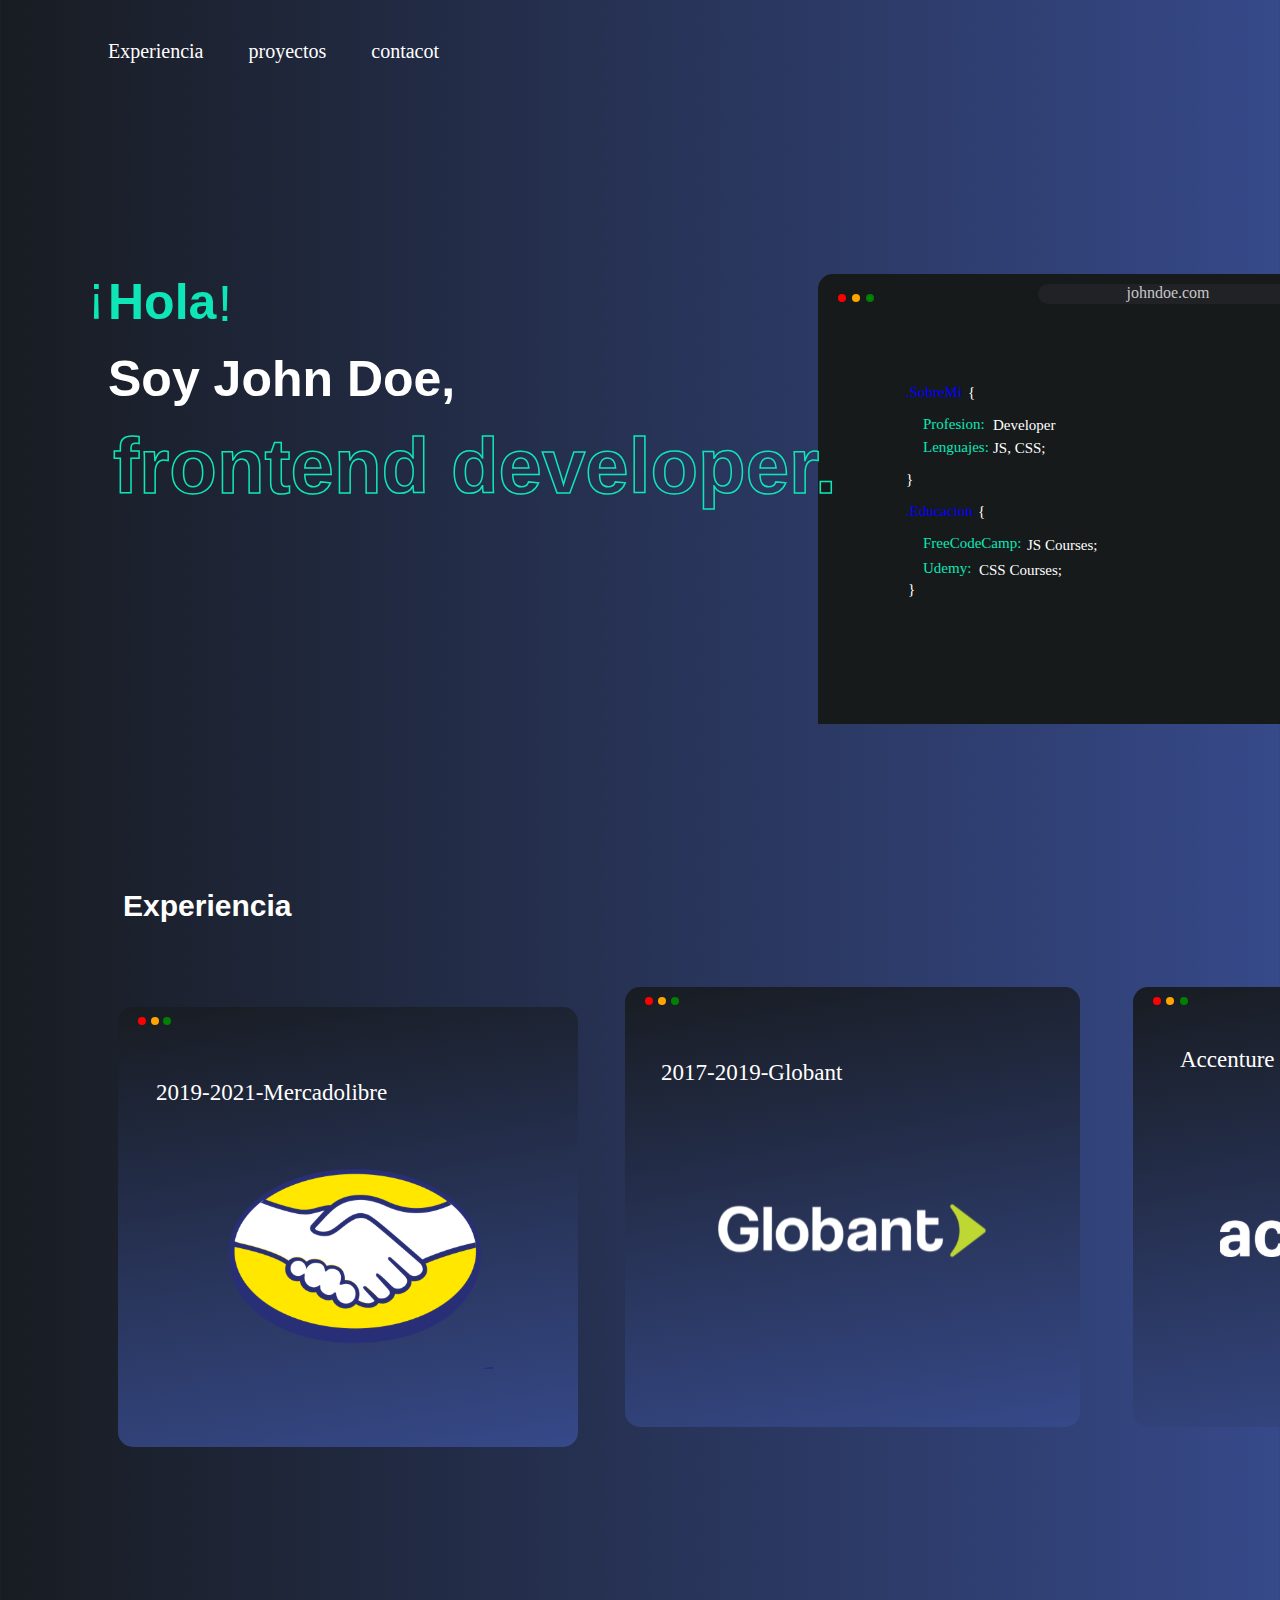
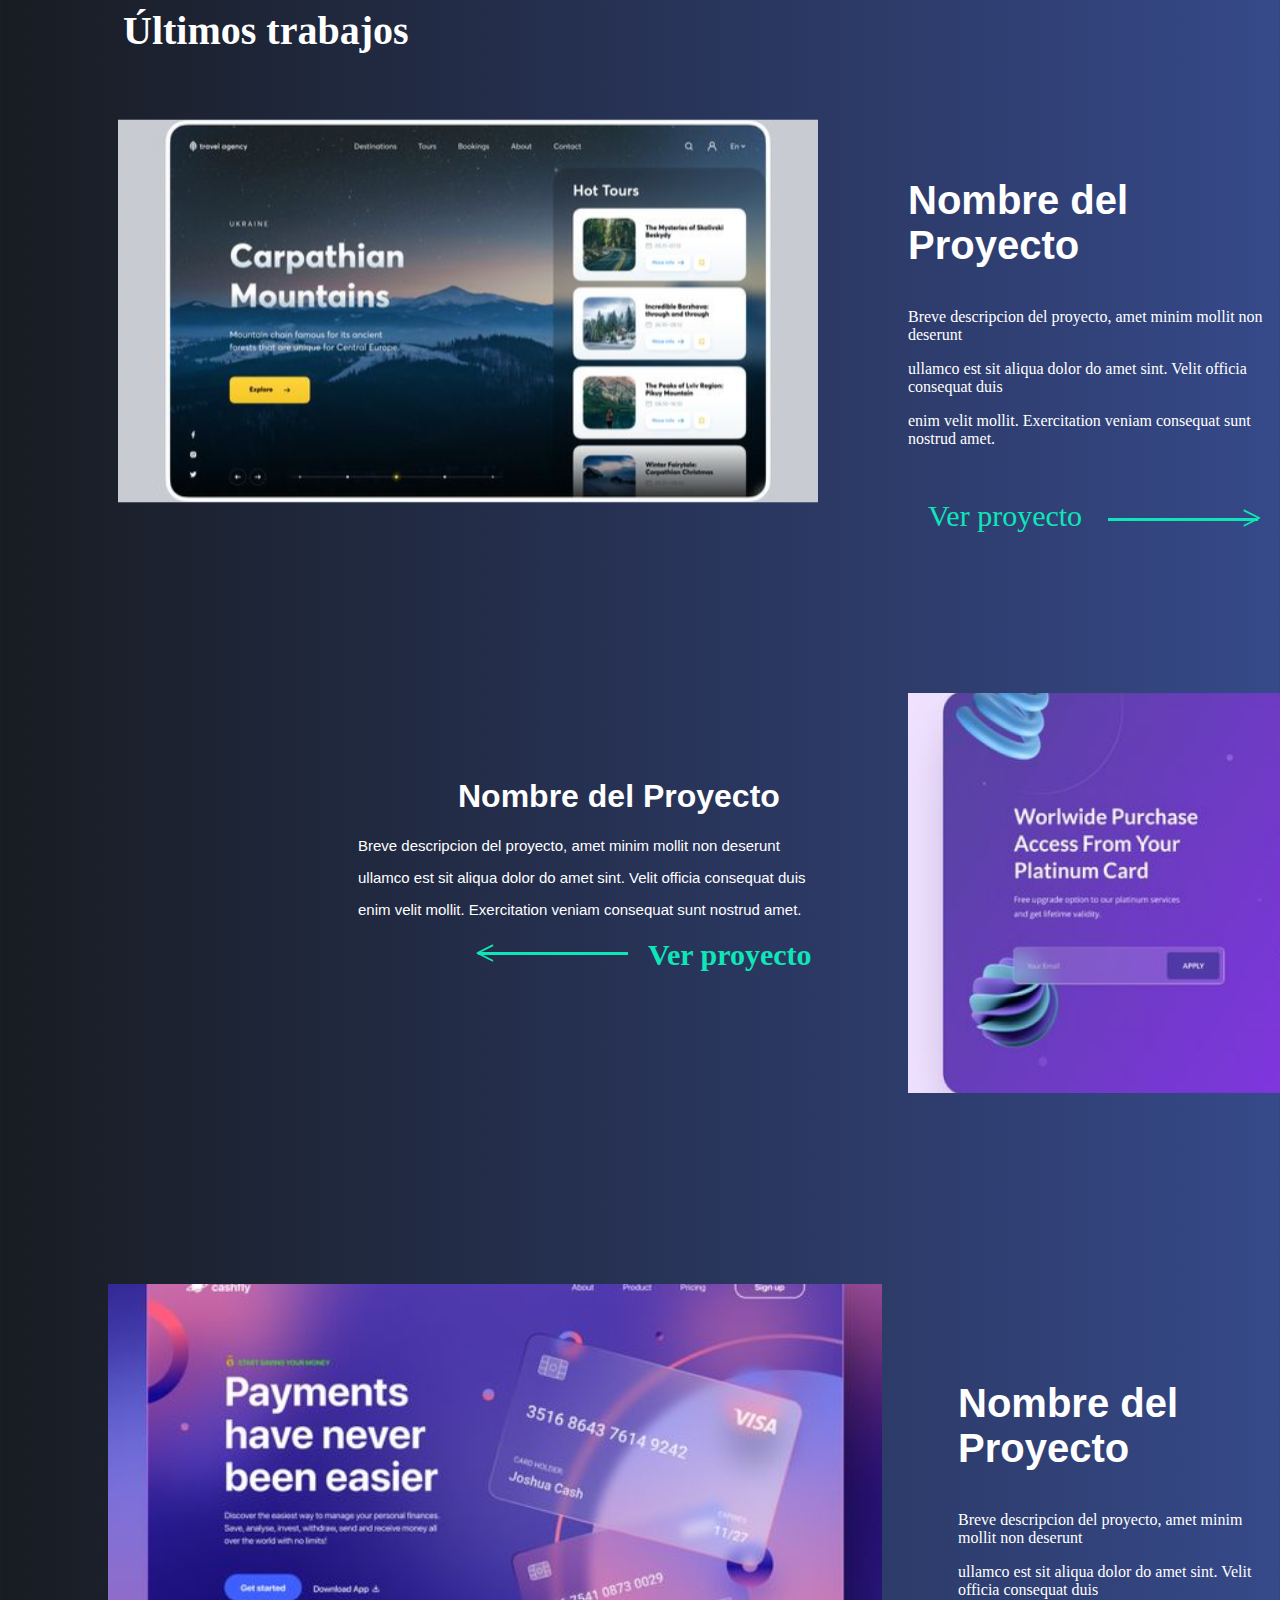
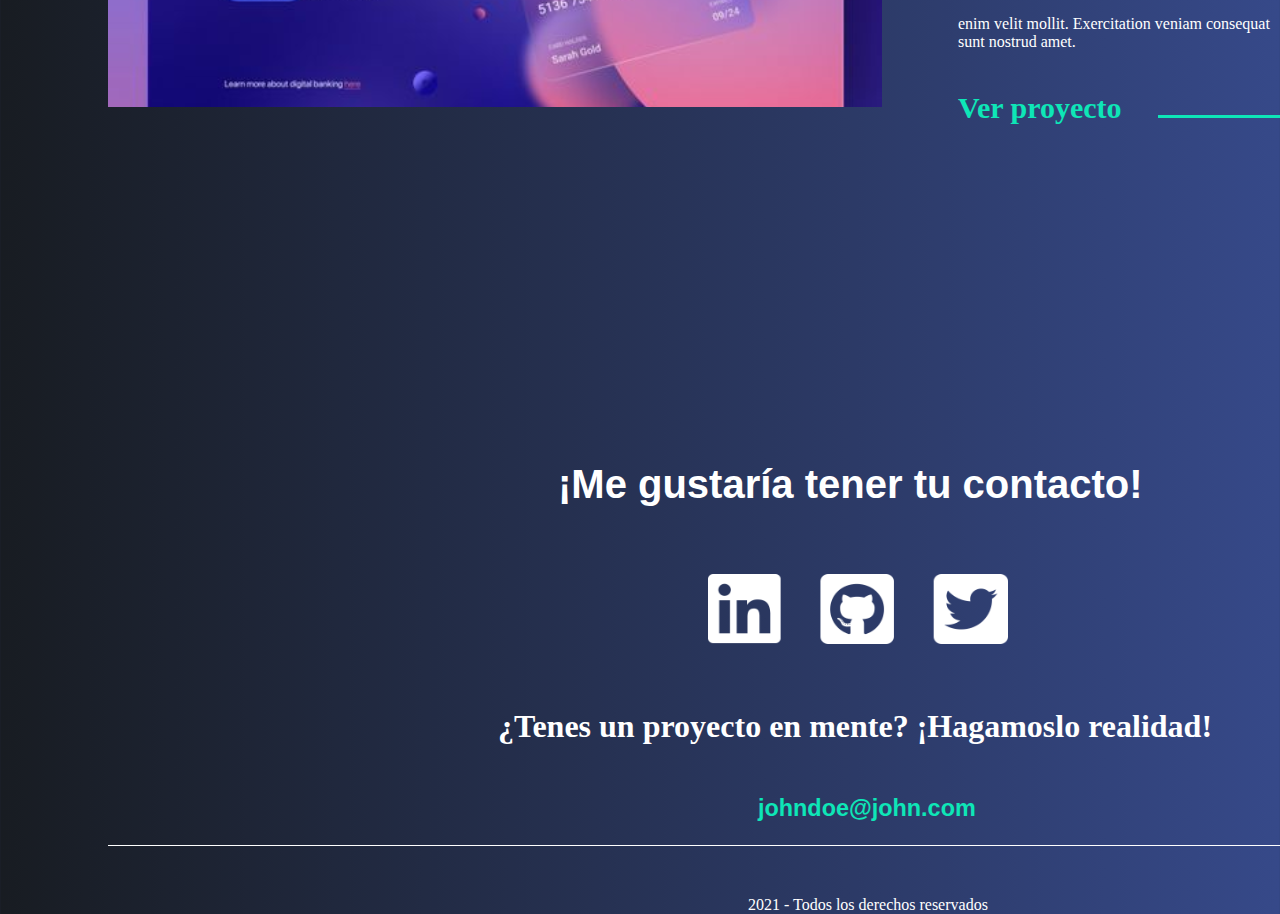
<file: index.html>
<!DOCTYPE html>
<html lang="en">
<head>
    <meta charset="UTF-8">
    <meta http-equiv="X-UA-Compatible" content="IE=edge">
    <meta name="viewport" content="width=device-width, initial-scale=1.0">
    <title>Gokul Potpolio New Project</title>
    <link rel="stylesheet" href="./css/pot.css">
</head>
<body>
    <div>
        <div class="nav">
          <ul id="ul">
            <li id="exp">Experiencia</li>
            <li id="proy">proyectos</li>
            <li id="con">contacot</li>
          </ul>
          <div class="social">
           <img src="./gokul-pot.img/Group 3.svg" id="soci">
          </div>
          
          
        </div>
        
        <div>
            <div>
               <div class="spin">
                <span id="exla">
                    ¡
                </span>
               </div>
               <h1 id="hola">
                Hola
             </h1>
             <span id="exlab">
                !
             </span>
             <h1 id="soy">
                Soy John Doe, 
             </h1>
             <h1 id="front">
                frontend developer.
             </h1>
             
             </div>
             
             
             

        </div>
        
     </div>
        <div class="box">
            <p id="sob">
                .SobreMi
            </p>
            <span id="bra"> { </span>
            <p id="pro">
            Profesion: 
            </p>
            <span id="deve">
                Developer                
            </span>
            <p id="len">
              Lenguajes:
            </p>
            <span id="js">
                JS, CSS;
            </span>
            <span id="cbra">
            }
            </span>
            <!-- /////////////////////////////////// -->
            <p id="educ">
                .Educacion
            </p>
            <span id="bbra"> 
                {
             </span>
            <p id="free">
                FreeCodeCamp:
            </p>
            <span id="bjs">
                JS Courses; 
            </span>
            <p id="udem">
                Udemy:
            </p>
            <span id="bcss">
                CSS Courses;
            </span>
            <span id="dbra">
            }
            </span>
        </div>

        <div class="kbox">
          <span>johndoe.com</span>
        </div>

       <div class="rounds">
            <div class="round1">
            </div>        
            <div class="round2">
            </div>
            <div class="round3">
            </div>
        </div> 

    </div>
    
    
    <div class="sec">
        <h2>
            Experiencia 
        </h2>
    </div>
        <div class="firstbox">
         <!-- <div class="ared">
            <div class="bred">
                <div class="cred">

                </div>

            </div>

         </div> -->
         <div class="ared">

         </div>
         <div class="aorange">

         </div>
         <div class="agreen">

         </div>
         <div class="mer">
            <p>2019-2021-Mercadolibre</p>
            <img src="./gokul-pot.img/1200px-MercadoLibre 1.svg" alt="hand" id="fimg">
         </div>
        </div>
       
    
    <div class="secbox">
        <!-- <div class="ayellow">
            <div class="byellow">
                <div class="cyellow">
                 
                </div>

            </div>
        </div> -->
        <div class="bred">

        </div>
        <div class="borange">

        </div>
        <div class="bgreen">

        </div>
        <div class="glo">
             <p>
                2017-2019-Globant
             </p>
             <img src="./gokul-pot.img/Globant-DarkBG-Color@3x 1.svg" alt="company" id="glo">
        </div>
        
    </div>
    <div class="thrbox">
        <!-- <div class="agreen">
            <div class="bgreen">
                <div class="cgreen">

                </div>

            </div>

        </div> -->
       
        <div class="cred">

        </div>
        <div class="corange">

        </div>
        <div class="cgreen">
            <span class="ac">
           Accenture
            </span>
            <span>
                <img src="./gokul-pot.img/company_60afce7d4b8e5648a203d9d1 1.svg" alt="acc" id="acc">
            </span>

        </div>
        
     </div>
     <div class="trd">
        <h1 id="ult">
            Últimos trabajos
        </h1>
     </div>
     <div>
        <img src="./gokul-pot.img/181b3bfce5f6c16c38e7fba579875067 1.svg" alt="" class="imga">
        <h2 class="taga">
            Nombre del Proyecto
        </h2>
      <div class="pra">
        <p>
            Breve descripcion del proyecto, amet minim mollit non deserunt
        </p>
        <p>
            ullamco est sit aliqua dolor do amet sint. Velit officia consequat duis 
        </p>
        <p>
            enim velit mollit. Exercitation veniam consequat sunt nostrud amet.
        </p>
      </div>
     </div>
     <div class="kodu">       
     </div>
     <div class="raro">
        <p>
            >
        </p>
     </div>
     <div class="aroc">
        <p>
            Ver proyecto
        </p>
     </div>
     <div>
           <img src="./gokul-pot.img/c754d271474fbad0a4e529e471476de5 1.png" alt="" id="secimg">
     </div>
     <div class="secpara">
        <h1>
            Nombre del Proyecto
        </h1>
       <div class="scpara">
        <p>
            Breve descripcion del proyecto, amet minim mollit non deserunt 
        </p>
        <p>
            ullamco est sit aliqua dolor do amet sint. Velit officia consequat duis 
        </p>
        <p>
            enim velit mollit. Exercitation veniam consequat sunt nostrud amet.
        </p>
       </div>
     </div>
     <div>
        <h1 id="secparaa">
            Ver proyecto
        </h1>
        
     </div>
     <div class="seckodu">

     </div>
     <div class="seckod">
        <p>
        <
        </p>
     </div>
     <div class="imgb">
        <img src="./gokul-pot.img/790e900d9e947e5141f0714e727d403c 1.svg" alt="">
     </div>
     <div class="lasthed">
        <h1>
            Nombre del Proyecto
        </h1>
     </div>
     <div class="lastpara">
        <p>
            Breve descripcion del proyecto, amet minim mollit non deserunt 
        </p>
        <p>
            ullamco est sit aliqua dolor do amet sint. Velit officia consequat duis 
        </p>
        <p>
            enim velit mollit. Exercitation veniam consequat sunt nostrud amet.
        </p>
     </div>
     <div class="verlast">
        <h1>
            Ver proyecto
        </h1>
     </div>
     <div class="lastbrd">

     </div>
     <div class="lastkodu">
        <p>
            >
        </p>
     </div>
     <div class="fota">
        <h1>
            ¡Me gustaría tener tu contacto!
        </h1>
     </div>
     <div>
        <img src="./gokul-pot.img/Group 1.png" alt="social"  class="sociall">
     </div>
     <div class="lasttext">
        <h1>
            ¿Tenes un proyecto en mente? ¡Hagamoslo realidad!
        </h1>
     </div>
     <div class="lastid">
        <h3>
            johndoe@john.com

        </h3>
     </div>
    <div class="lastline">

    </div>
    <div class="lastmess">
        <p>
            2021 - Todos los derechos reservados
        </p>
    </div>
    
</body>
</html>
</file>
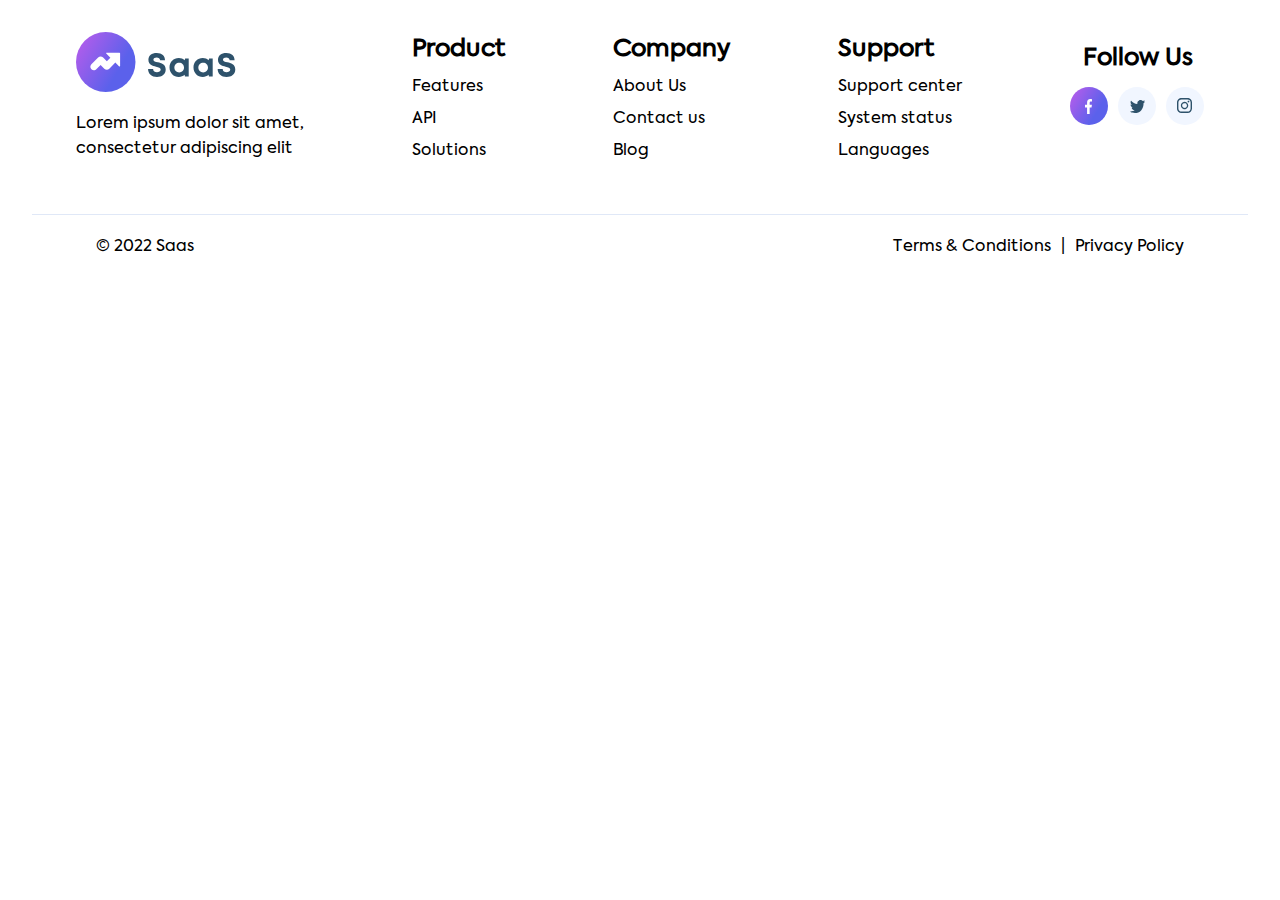
<file: footer.html>
<!DOCTYPE html>
<html>
    <head>
        <title>

        </title>
        <meta charset="UTF-8">
        <meta http-equiv="refresh" content="20">
        <meta name="viewport" content="width=device-width, initial-scale=1.0">
        <link redl="shortcut icon" href="#">
    </head>
    <body>
        <footer>
            <div class="parent">
                <div class="first">
                    <img src="./img/Logo (1).svg" alt="Logo" width="160px">
                    <p class="firstp">Lorem ipsum dolor sit amet, <span>consectetur adipiscing elit</span></p>
                </div>
                <div id="data">
                    <h2>Product</h2>
                    <li>Features</li>
                    <li>API</li>
                    <li>Solutions</li>
                </div>
                <div id="data">
                    <h2>Company</h2>
                    <li>About Us</li>
                    <li>Contact us </li>
                    <li>Blog</li>
                </div>
                <div id="data">
                    <h2>Support</h2>
                    <li>Support center</li>
                    <li>System status</li>
                    <li>Languages</li>
                </div>
                
                <div id="dataw">
                    <h2>Follow Us</h2>
                    <div class="logos">
                        <img src="./img/Facebook.svg" alt="fb">
                        <img src="./img/Twitter.svg" alt="twitter">
                        <img src="./img/Instagram.svg" alt="Instagram">
                    </div>
                </div>
            </div>
            <div class="end">
                <p>© 2022 Saas</p>
                <div class="end-two">
                    <p>Terms & Conditions </p>
                    <span>|</span>
                    <p> Privacy Policy</p>
                </div>
            </div>
        </footer>
    </body>
    <style>
        @font-face {
            font-family: gokul;
            src: url('./css/gokul.ttf');
        }
        *{
             margin:0px;
            padding:0px;
            font-family: gokul;
            box-sizing: border-box;
        }
        .parent{
            display:flex;
            flex-direction: row;
            align-items: center;
            gap:20px;
            justify-content: space-around;
            width: 95%;
            cursor:pointer;
            margin-left: auto;
            margin-right: auto;
            margin-bottom:20px;
            margin-top:30px;
            border-bottom:1px solid #d7e1f4c3;
        } 
        .end{
            display:flex;
            flex-direction: row;
            align-items: center;
            justify-content: space-between;
            width: 85%;
            margin:10px auto;
        }
        .end-two{
            display: flex;
            flex-direction: row;
            align-items: center;
            justify-content: space-around;
            gap:10px;
        }
        .logos{
            display: flex;
            flex-direction: row;
            align-items: center;
            justify-content: space-between;
            gap:10px;
        }
        .firstp{
            /* width: 60%; */
        }
        .firstp>span{
            display: block;
        }
        #data{
            display: flex;
            flex-direction: column;
            gap:7px;
            padding-bottom:50px;
            list-style-type: none;
        }
        #dataw{
            display: flex;
            flex-direction: column;
            justify-content: space-between;
            gap:10px;
            align-items:center;
            margin-top:-80px;
            /* margin-left:-40px!important; */
            /* margin-right: 40px; */

        }
        .first{
            display: flex;
            flex-direction: column;
            justify-content: flex-start;
            margin-top:-50px;
           gap:20px
        }
    </style>
</html>
</file>
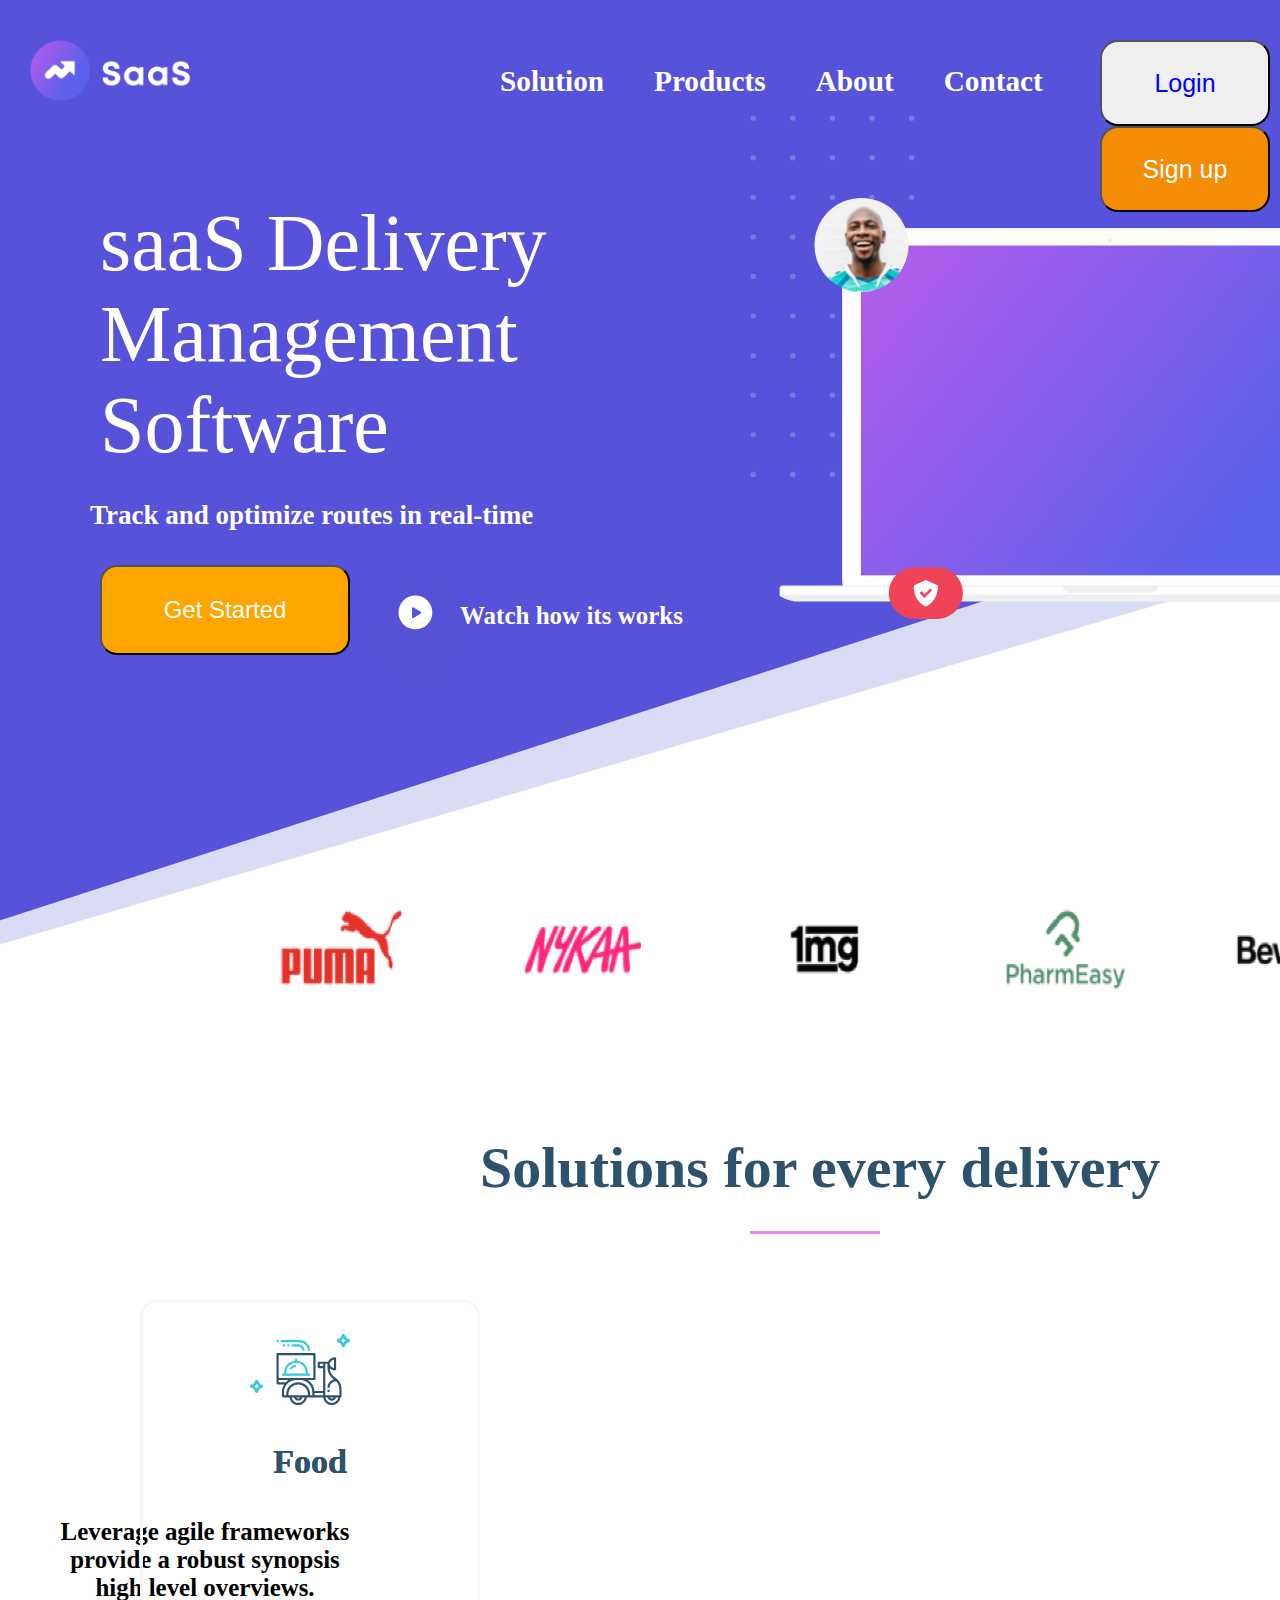
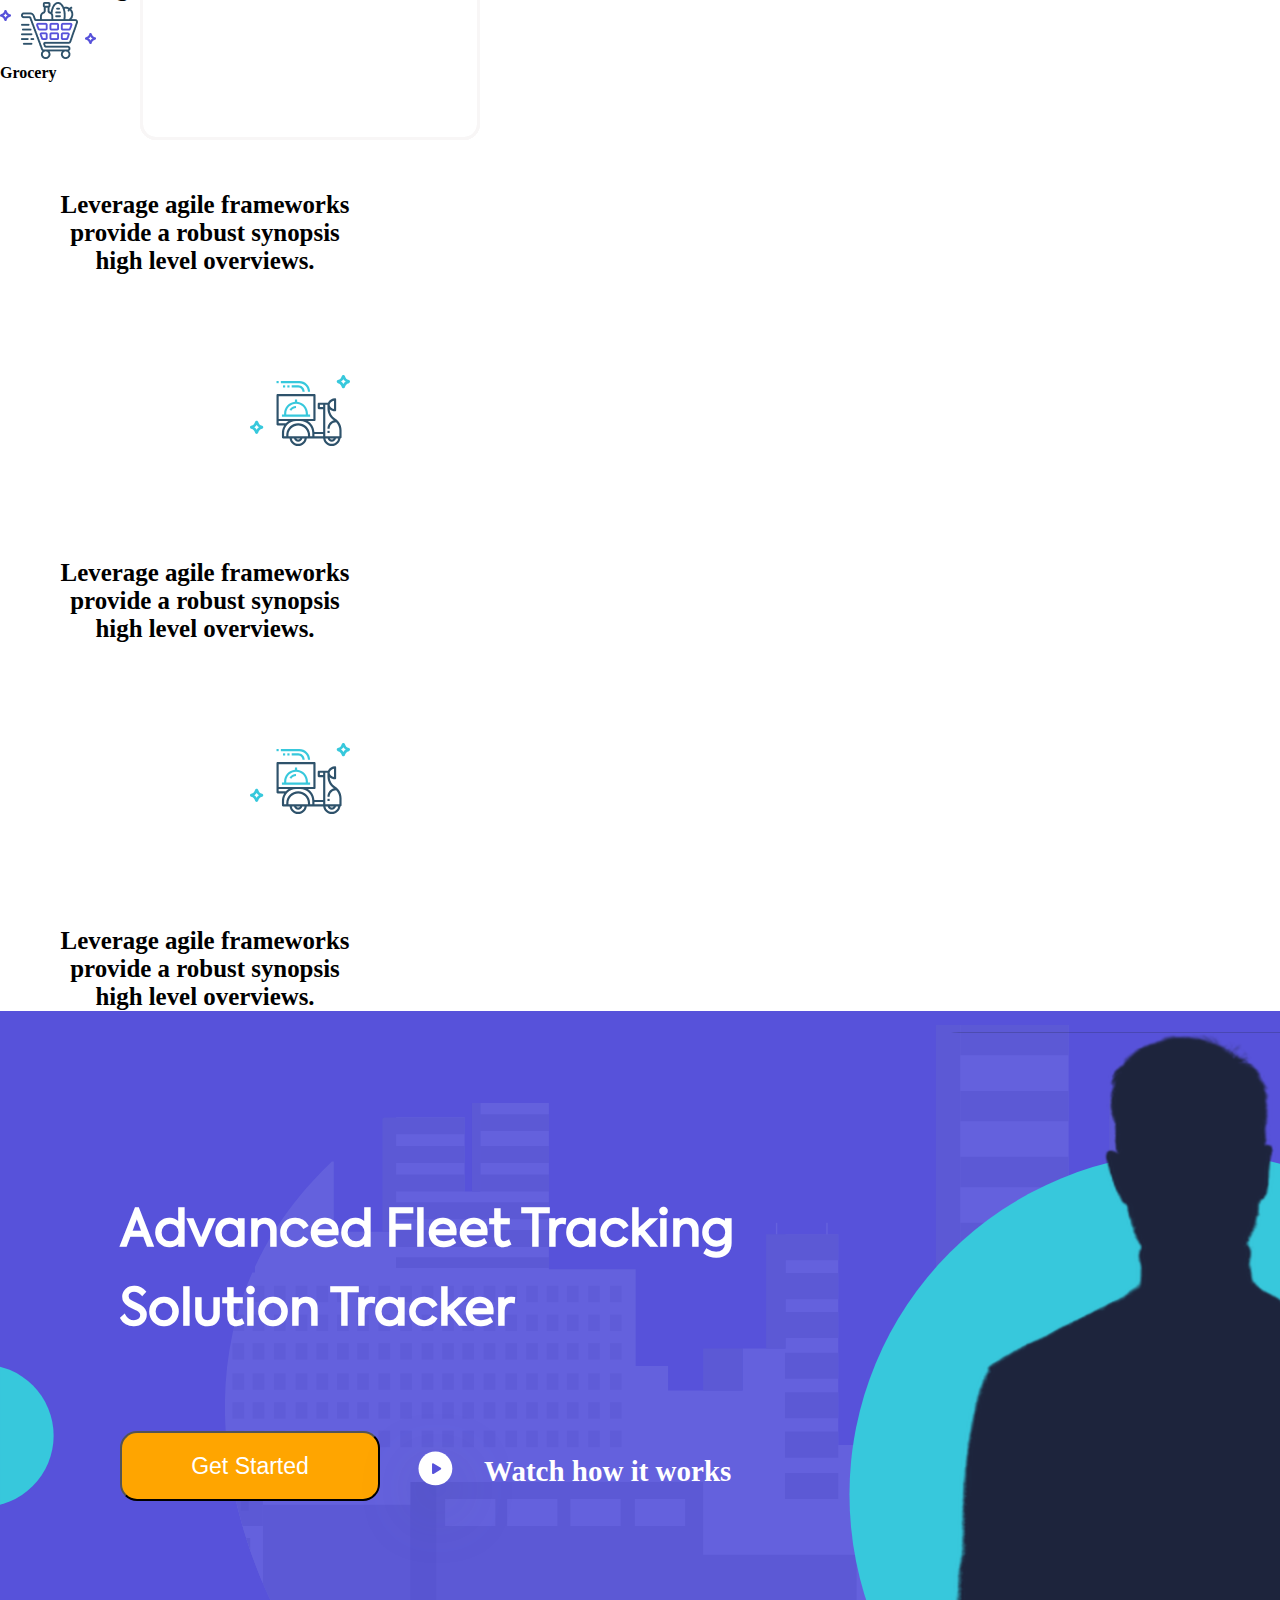
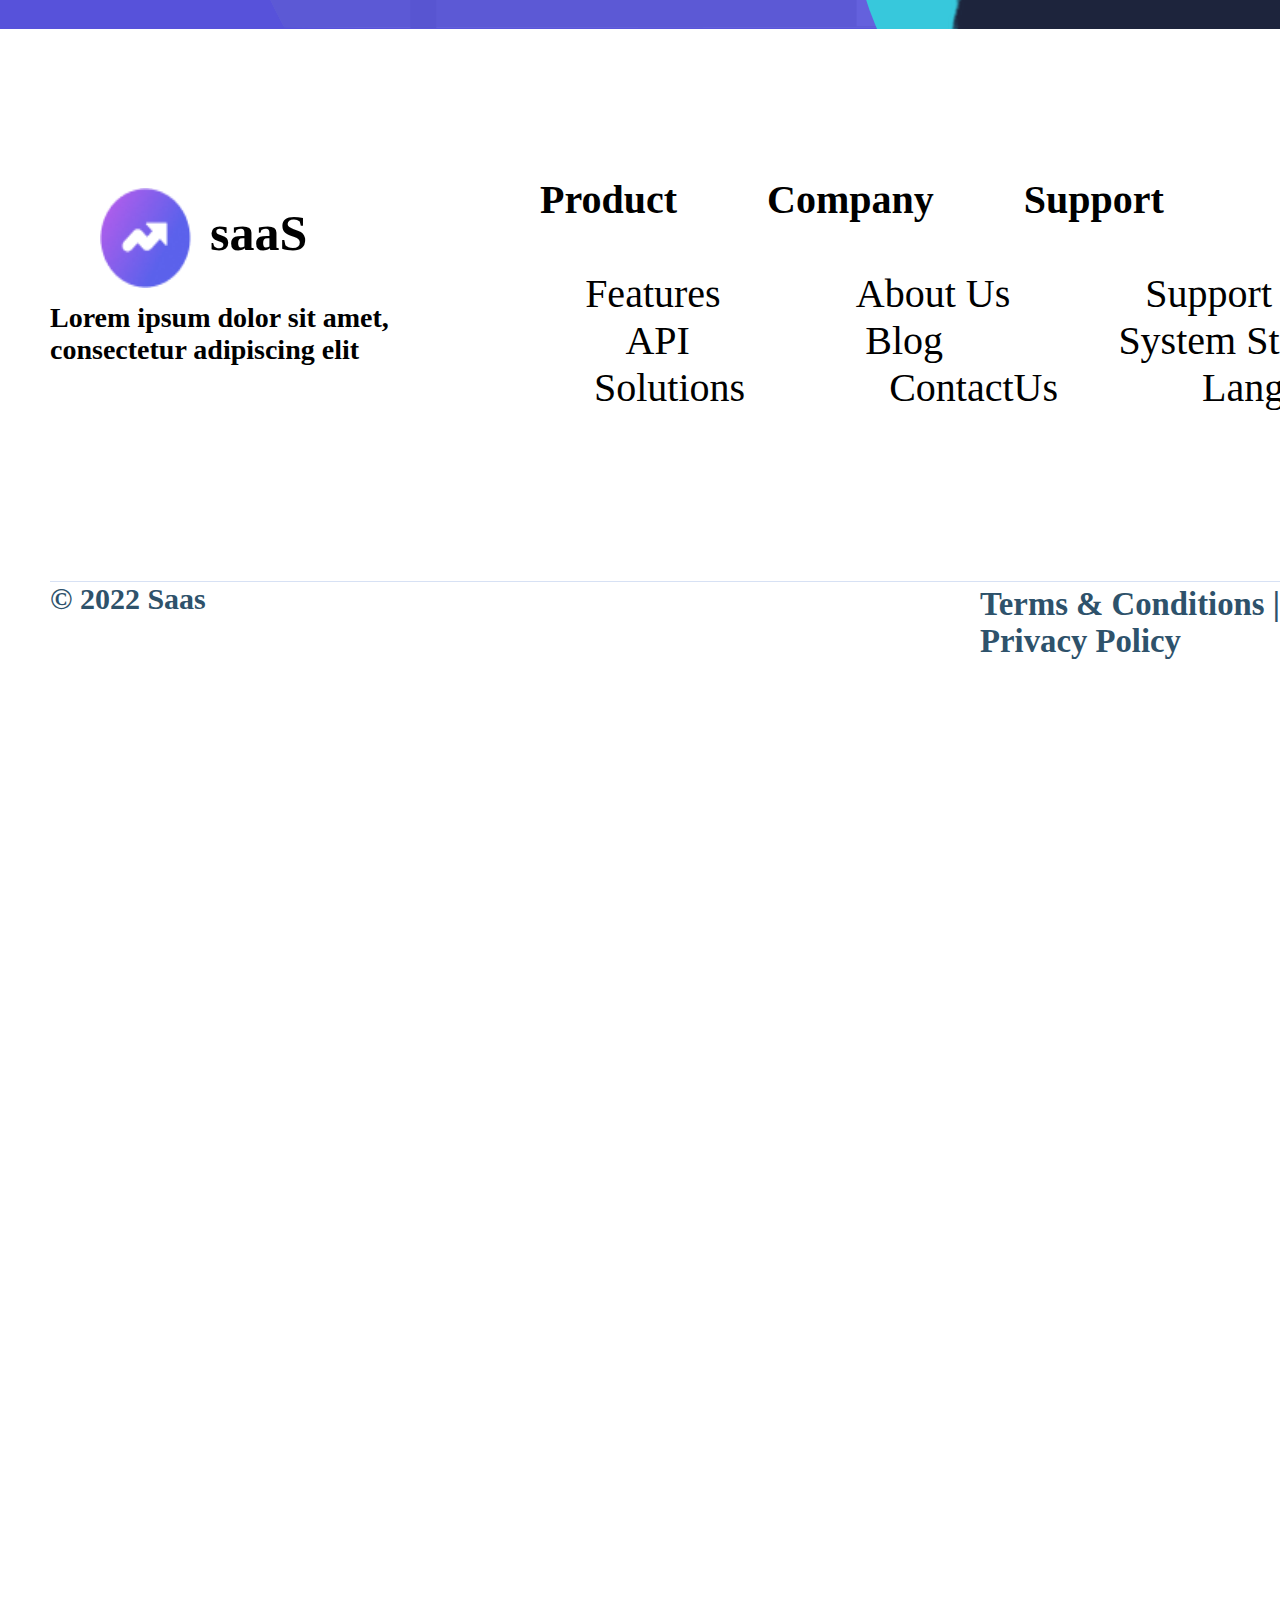
<file: index2.html>
<!DOCTYPE html>
<html lang="en">
<head>
    <meta charset="UTF-8">
    <meta http-equiv="X-UA-Compatible" content="IE=edge">
    <meta name="viewport" content="width=device-width, initial-scale=1.0">
    <title>Demo</title>
    <link rel="stylesheet" href="./css/style.css">
</head>
<body>
        <div class="img">
            <img src="./img/Logo.png" alt="" id="lgo">
            <img src="./img/Vector.png" alt="" id="vct">
        </div>
        <div class="nav">
            <h3>
             Solution
            </h3>
            <h3>
                Products
            </h3>
            <h3>
                About
            </h3>
            <h3>
                Contact
            </h3>
        </div>
        <div class="p">
            <span>
                saaS Delivery
            </span><br>
            <span>
                Management
            </span><br>
            <span>
                Software
            </span>
        </div>
        <div class="btn">
            <input type="button" value="Login" id="login">
            <input type="button" value="Sign up" id="sign">
        </div>
        <div class="mn">
            <img src="./img/Group 5446.svg" alt="#" id="man">
        </div>
        <div class="pra">
            <p>
                <h4>
                    Track and optimize routes in real-time
                </h4>
            </p>
        </div>
        <div>
            <input type="button" value="Get Started" id="get">
        </div>
        <div>
            <img src="./img/play.svg" alt="Play" id="play"> 
        </div>
        <div class="wth">
            <h4>
                Watch how its works
            </h4>
        </div>
        <div>
            <img src="./img/pooma.png" alt="Brand" id="brd">
        </div>
        <div class="sol">
            <h1>
                Solutions for every delivery
            </h1>
        </div>
        <div class="kodu">
        </div>
       <div class="fx">
        <div>        
            <img src="./img/Food.svg" alt="" id="food">
            <div class="foo">
                <h4 id="fd">
                    Food
                </h4>
            </div>
        </div>
        <div class="fdc">
            <h5 id="txt"> 
                <span> Leverage agile frameworks </span><br>
                <span> provide a robust synopsis </span><br>
                <span> high level overviews.</span>  
            </h5>
        </div>
        <div>        
            <img src="./img/Grocery.png" alt="" id="gro">
            <div class="gro">
                <h4 id="gr">
                    Grocery
                </h4>
            </div>
        </div>
        <div class="fdc">
            <h5 id="txt"> 
                <span> Leverage agile frameworks </span><br>
                <span> provide a robust synopsis </span><br>
                <span> high level overviews.</span>  
            </h5>
        </div>
        <div>        
            <img src="./img/Food.svg" alt="" id="food">
            <div class="foo">
                <h4 id="fd">
                    Food
                </h4>
            </div>
        </div>
        <div class="fdc">
            <h5 id="txt"> 
                <span> Leverage agile frameworks </span><br>
                <span> provide a robust synopsis </span><br>
                <span> high level overviews.</span>  
            </h5>
        </div>
        <div>        
            <img src="./img/Food.svg" alt="" id="food">
            <div class="foo">
                <h4 id="fd">
                    Food
                </h4>
            </div>
        </div>
        <div class="fdc">
            <h5 id="txt"> 
                <span> Leverage agile frameworks </span><br>
                <span> provide a robust synopsis </span><br>
                <span style="margin-bottom: 100px;"> high level overviews.</span>
                  
            </h5>
        </div>
      </div>
      <div>
        <img src="./img/Group 5438.svg" alt="" id="fot">
      </div>
      <div class="as">
        <h1>
            Advanced Fleet Tracking
        </h1>
        <h1>
            Solution Tracker
        </h1>
      </div>
      <div>
        <input type="button" value="Get Started" id="ge">
      </div>
      <div>
        <img src="./img/play.svg" alt="" id="py">
      </div>
      <div>
        <h5 id="whi">
            Watch how it works
        </h5>
      </div>
      <div>
        <img src="./img/Logo.png" alt="" id="im">
      </div>
      <div>
        <h2 id="saaS">
            saaS
        </h2>
      </div>
      <div>
        <h3 id="lc">
           <span>Lorem ipsum dolor sit amet,</span><br>
           <span>consectetur adipiscing elit</span> 
        </h3>
      </div>
      <div>
         <table id="table">
          <tr id="tr">
            <th>Product</th>
            <th>Company</th>
            <th>Support</th>
            <th id="folo">Follow us</th>
          </tr>
        <tr id="tr">
            <td>Features</td>
            <td>About Us</td>
            <td>Support Senter</td>
            <!-- <td>
                <img src="./img/Facebook.svg" alt="" id="fxe">
            </td> -->
        </tr>
        <tr id="tr">
            <td>API</td>
            <td>Blog</td>
            <td>System Status</td>
            <!-- <td>
                <img src="./img/Twitter.svg" alt="" id="fxe">
            </td> -->
        </tr>
        <tr id="tr">
            <td>Solutions</td>
            <td>ContactUs</td>
            <td>Languages</td>
            <!-- <td>
                <img src="./img/Instagram.svg" alt="" id="fxe">
            </td> -->
        </tr>
        <div class="soc">
        <img src="./img/Facebook.svg" alt="">
        <img src="./img/Twitter.svg" alt="">
        <img src="./img/Instagram.svg" alt="">
        </div>
         </table>
      </div>
      <div class="done">

      </div>
      <div class="cpy">
        <h4>
            © 2022 Saas
        </h4>
      </div>
      <div class="end">
          <h3>
            Terms & Conditions | Privacy Policy
          </h3>
      </div>
      

</body>
</html>
</file>
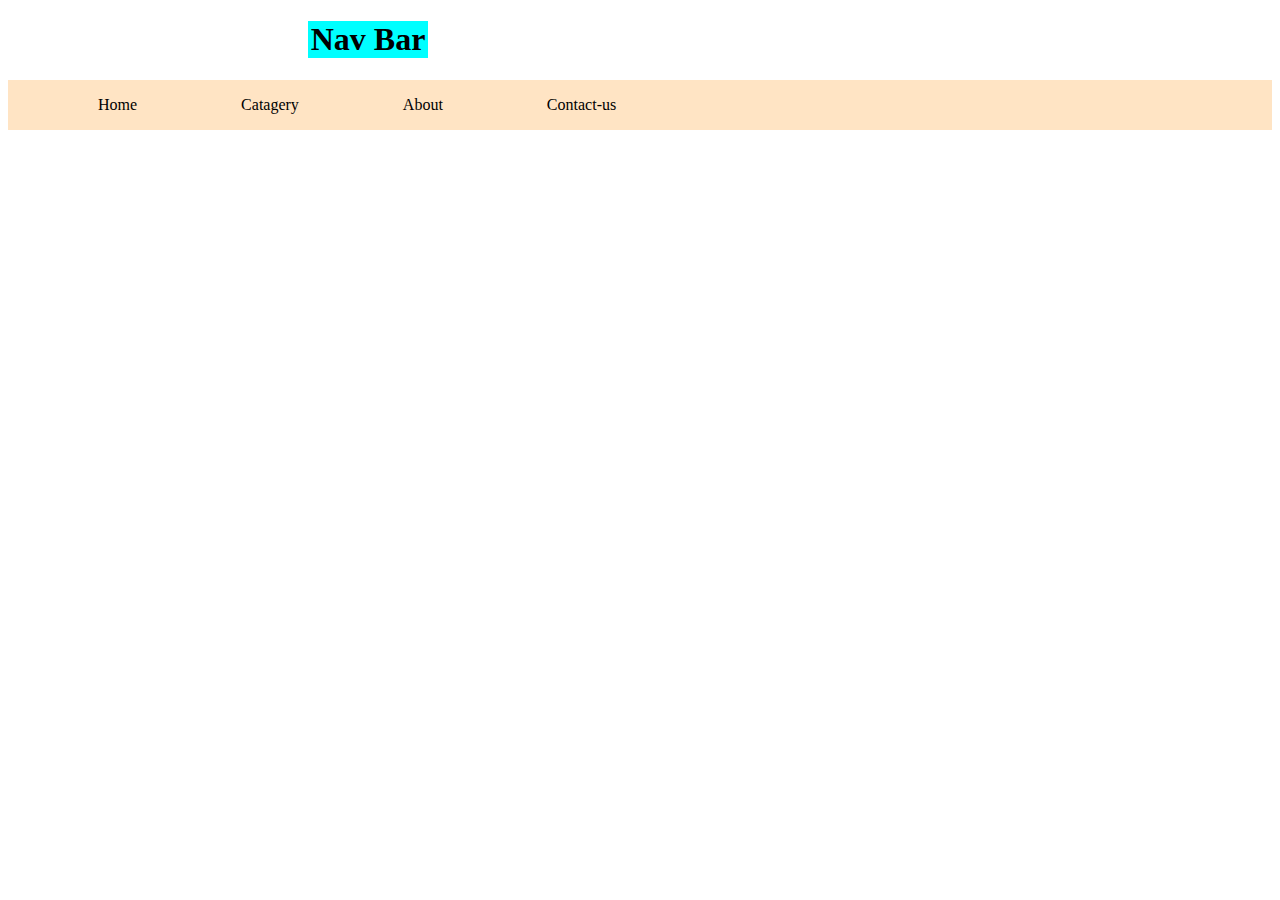
<file: new.html>
<!DOCTYPE html>
<html lang="en">
<head>
    <meta charset="UTF-8">
    <meta http-equiv="X-UA-Compatible" content="IE=edge">
    <meta name="viewport" content="width=device-width, initial-scale=1.0">
    <title>nav bar</title>
</head>
<body>
    <h1>
        Nav Bar
    </h1>
    <div>
        <ul>
            <li>Home</li>
            <li>Catagery</li>
            <li>About</li>
            <li>Contact-us</li>
        </ul>
    </div>
    
    <style>
        h1{
            background-color: aqua;
            text-align: center;
            inline-size: 120px;
            margin-left: 300px;
        }
        ul{
            background-color: bisque;
            height: 50px;
        }
        li{
            /* background-color: blueviolet; */
            display: inline;
            display: inline-block;
            height: 50px;
            padding: 0 50px;
            line-height: 50px;
            }
            li:hover{
                background-color: black;
                color: white;
                border-radius: 10px;
            }
            h1:hover{
                background: linear-gradient(to right,rgb(161, 13, 161),rgb(254, 187, 198));
                border-radius: 10px;
                font-size: 30px;
                font-weight: bold;
            }
    </style>
</body>
</html>
</file>
<file: css/pot.css>
body{
    @import url('https://fonts.googleapis.com/css2?family=Poppins:wght@300&display=swap');   
   /* background: linear-gradient(to right,rgb(132, 132, 216),rgb(117, 145, 189)); */
   /* background: linear-gradient(to right,rgba(32,70,106,255),rgba(17,125,172,255));
height: 2000px; */
   background: linear-gradient(to right,#181c22,#364989);
   height: 4000px;
}
.nav{
    font-size: 20px;
}
#soci{

    position: absolute;
    height: 120px;
    width: 120px;
    margin-left: 1290px;
    margin-top: -80px;
    padding-right: 50px;
}
#soci:hover{
    
    position: absolute;
    height: 140px;
    width: 140px;
    margin-left: 1290px;
    margin-top: -80px;
    padding-right: 50px;
}

#ul{
    /* background-color: aqua; */
    color: white;
    margin-top: 40px;
    margin-left: 40px;
}
li{
    /* background-color: blue; */
    height: 25px;
    width: 109px;
    display: inline;
    padding: 20px;
}
#exp:hover{
    color: #0EE6B7;
    /* font-size: 22px; */
    border-bottom: #0EE6B7 solid;
    
}
#proy:hover{
    color: #0EE6B7;
    border-bottom: #0EE6B7 solid;
}
#con:hover{
    color: #0EE6B7;
    border-bottom: #0EE6B7 solid;
}
#hola{
    color: #0EE6B7;
    font-family: 'Poppins', sans-serif;
    font-size: 50px;
    margin-left: 100px;
    margin-top: 210px;
    
}
#exla{
    color:#0EE6B7;
}
#hola:hover{
    /* animation: soy 1s linear 1; */
}
/* /////////////////////////////////// */
 #exla{
    position: absolute;
    color: #0EE6B7;
    font-family: 'Poppins', sans-serif;
    font-size: 50px;
    margin-left: 80px;
    margin-top: -8px;
    
} 
#exla:hover{
    animation: exla 3s linear 2;
}
#exlab{
    color: #0EE6B7;
    position: absolute;
    font-family: 'Poppins', sans-serif;
    font-size: 50px;
    margin-left: 210px;
    margin-top: -90px;}
/* } */
/* #exlab:hover{
    animation: exlab 3s linear 2;
} */ 

#soy{
    font-family: 'Poppins', sans-serif;
    color: white;
    font-size: 50px;
    margin-left: 100px;
    margin-top: -15px;
}
#soy:hover{
    font-family: 'Poppins', sans-serif;
    /* font-size: 55px; */
    
    margin-left: 100px;
    margin-top: -15px;
    animation: soy 1s linear 1;
}
#soy:hover{
    /* color: rgb(65, 226, 65); */
    animation: soy 1s linear 1;
}
#front{
    font-family: 'Poppins', sans-serif;
    color: transparent;
    -webkit-text-stroke:1.5px #0EE6B7 ;
    /* -webkit-text-stroke-color: #0ee6b7dd; */
    font-weight: bold;
    font-size: 78px;
    margin-left: 105px;
    margin-top: -20px;
    transition: all 0.35s ease;

    /* border: 2px solid #0EE6B7; */
}
#front:hover{
    font-family: 'Poppins', sans-serif;
    color: #0EE6B7;
    opacity: 80%;
    font-weight: bold;
    /* font-size: 60px; */
    /* animation: soy 1s linear  1; */
    }
.box{
    position: absolute;
    background-color: #171A1B;
    width: 764px;
    height: 450px;
    margin-left: 810px;
    margin-top: -290px;
    border-top-left-radius: 15px;
    border-top-right-radius: 15px;
    font-size: 15px;
    z-index: -100;
}
.box:hover{
    /* position: absolute; */
    background-color: #1f2324;
    /* width: 764px;
    height: 450px;
    margin-left: 810px;
    margin-top: -290px;
    border-top-left-radius: 15px;
    border-top-right-radius: 15px;
    font-size: 15px; */
    animation: box 1.5s linear 0.5 1;

}
#sob{
    color: blue;
    margin-top: 50px;
    margin-left: 88px;
    margin-top: 110px;
}
#pro{
    color: #0EE6B7;
    margin-left: 105px;
    margin-top: 10px;
}
#len{
    color: #0EE6B7;
    margin-left:105px;
    margin-top: -9px;
}
#bra{
    position: absolute;
    color: white;
    margin-left: 150px;
    margin-top: -32px;
}
#deve{
    position: absolute;
    color: white;
    margin-left: 175px;
    margin-top: -31px;
}
#js{
    position: absolute;
    color: white;
    margin-left: 175px;
    margin-top: -31px;
}
#cbra{
    color: white;
    margin-left: 88px;
}
/* ////////////////////////////////////// */
#educ{
    color: blue;
    margin-left: 88px;
}
#bbra{
    position: absolute;
    color:white;
    margin-left: 160px;
    margin-top: -32px;
}
#free{
    color: #0EE6B7;
    margin-left: 105px;
}
#bjs{
    position: absolute;
    color: white;
    margin-left: 209px;
    margin-top: -30px;
}
#udem{
    position: absolute;
    color: #0EE6B7;
    margin-left: 105px;
    margin-top: -7px;
}
#bcss{
    position: absolute;
    color: white;
    margin-left: 161px;
    margin-top: -5px;
}
#dbra{
    color: white;
    position: absolute;
    margin-left: 90px;
    margin-top: 14px;
}
.kbox{
    background-color: #202226;
    height: 20px;
    width: 260px;
    border-radius: 10px;
    color: rgb(200, 198, 198);
    text-align: center;
    position: absolute;
    margin-left: 1030px;
    margin-top: -280px;
}
.round1{
    background-color: red;
    height: 8px;
    width: 8px;
    border-radius: 100px;
}
.round2{
    background-color: orange;
    height: 8px;
    width: 8px;
    border-radius: 100px;
    margin-left: 1px;
}
.round3{
    background-color: green;
    height: 8px;
    width: 8px;
    border-radius: 100px;
    margin-left: 1px;
    margin-top: -0.1px;
    /* margin-left: -1px; */
}
.rounds{
    position: absolute;
    display: flex;
    gap: 5px;
    margin-left: 830px;
    margin-top: -270px;
}
.sec{
    font-family: 'Poppins', sans-serif;
    color: white;
    position: absolute;
    /* margin-left: -654px;
    margin-top: 540px; */
    margin-left: 115px;
    margin-top: 300px;
    font-weight: bold;
    font-size: 20px;
}
.sec:hover{
    border-bottom: #d94747 solid;
    color: rgb(234, 97, 97);
    font-size: 21px;
}
/* .firstbox{
    height: 430px;
    width: 412px;
    background: linear-gradient(#171A1B,rgb(129, 128, 128));
    position: absolute;
    margin-left: -679px;
    margin-top: 665px;
  border-radius: 15px;
}
.secbox{
    height: 430px;
    width: 408px;
    background: linear-gradient(#171A1B,rgb(129, 128, 128));
    position: absolute;
    margin-left: 100px;        
    margin-top: 665px;
  border-radius: 15px;
 }
.thrbox{
    height: 430px;
    width: 420px;
    background: linear-gradient(#171A1B,rgb(129, 128, 128));
    position: absolute;
    right: -652px;
    margin-top: 665px;
   border-radius: 15px;
 } */
 .firstbox{
    height: 440px;
    width: 460px;
    background: linear-gradient(170deg,#181c22,#364989);
    position: absolute;
    border-radius: 15px;
    margin-left: 110px;
    margin-top: 443px;
 }
 .secbox{
    height: 440px;
    width: 455px;
    background: linear-gradient(170deg,#181c22,#364989);
    border-radius: 15px;
    margin-left: 617px;
    margin-top: 475px;
 }
 .thrbox{
    height: 440px;
    width: 455px;
    background: linear-gradient(170deg,#181c22,#364989);
    border-radius: 15px;
    margin-left: 1125px;
    margin-top: -440px;
 }

/* .ared{
    height: 8px;
    width: 8px;
    background-color: orange;
    border-radius: 100px;
    margin-left: 20px;
    margin-top: 10px
 }
.ayellow{
    height: 8px;
    width: 8px;
    background-color: orange;
    border-radius: 100px;
    margin-left: 20px;
    margin-top: 10px
}
.agreen{
    height: 8px;
    width: 8px;
    background-color: orange;
    border-radius: 100px;
    margin-left: 20px;
    margin-top: 10px
}
.bred{
    height: 8px;
    width: 8px;
    background-color: red;
    border-radius: 100px;
    margin-left: 15px;
    margin-top: 10px
}
.byellow{
    height: 8px;
    width: 8px;
    background-color: red;
    border-radius: 100px;
    margin-left: 15px;
    margin-top: 10px
}
.bgreen{
    height: 8px;
    width: 8px;
    background-color: red;
    border-radius: 100px;
    margin-left: 15px;
    margin-top: 10px
}
.cred{
    height: 8px;
    width: 8px;
    background-color: green;
    border-radius: 100px;
    margin-left: 15px;
    margin-top: 10px
}
.cyellow{
    height: 8px;
    width: 8px;
    background-color: green;
    border-radius: 100px;
    margin-left: 15px;
    margin-top: 10px
}
.cgreen{
    height: 8px;
    width: 8px;
    background-color: green;
    border-radius: 100px;
    margin-left: 15px;
    margin-top: 10px
} */
.ared{
    height: 8px;
    width: 8px;
    border-radius: 100px;
    background-color: red;
    margin-left: 20px;
    margin-top: 10px;
}
.bred{
    position: absolute;
    height: 8px;
    width: 8px;
    border-radius: 100px;
    background-color: red;
    margin-left: 20px;
    margin-top: 10px;
}
.cred{
    position: absolute;
    height: 8px;
    width: 8px;
    border-radius: 100px;
    background-color: red;
    margin-left: 20px;
    margin-top: 10px;
}
.aorange{
    position: absolute;
    height: 8px;
    width: 8px;
    border-radius: 100px;
    background-color: orange;
    margin-left: 33px;
    margin-top: -8px;
}
.borange{
    position: absolute;
    height: 8px;
    width: 8px;
    border-radius: 100px;
    background-color: orange;
    margin-left: 33px;
    margin-top: 10px;

}
.corange{
    position: absolute;
    height: 8px;
    width: 8px;
    border-radius: 100px;
    background-color: orange;
    margin-left: 33px;
    margin-top: 10px;
}
.agreen{
    height: 8px;
    width: 8px;
    border-radius: 100px;
    background-color: green;
    margin-left: 45px;
    margin-top: -8px;
} 
.bgreen{
    position: absolute;
    height: 8px;
    width: 8px;
    border-radius: 100px;
    background-color: green;
    margin-left: 46px;
    margin-top: 10px;   
}  
.cgreen{
    position: absolute;
    height: 8px;
    width: 8px;
    border-radius: 100px;
    background-color:green;
    margin-left: 47px;
    margin-top: 10px;
}
.mer{
    color: white;
    margin-left: 38px;
    margin-top: 55px;
    font-size: 23px;
}
#fimg{
    margin-top: 40px;
}
.glo{
    position: absolute;
    display: flex;
    color: white;
    font-size: 23px;
    margin-left: 36px;
    margin-top: 50px;
}
#glo{
    width: 300px;
    margin-top: 150px;
    margin-left: -140px;
}
.ac{
    position: absolute;
    display: inline;
    color: white;
    font-size: 23px;
    margin-top: 50px;
    display: flex;
    margin-top: 50px;
        
}
#acc{
    width: 300px;
    margin-top: 180px;
    margin-left: 40px;
}
.trd{
    color: white;
    font-size: 20px;
    margin-top: 180px;
    margin-left: 115px;
}
.imga{
    height: 1000px;
    width: 700px;
    margin-left: 110px;
    margin-top: -270px;
}
.taga{
    font-family: 'Poppins', sans-serif;
    color: white;
    font-size: 40px;
    margin-left: 900px;
    margin-top: -637px;
}
.pra{
    color: white;
    margin-left: 900px;
    margin-top: 40px;
}
.kodu{
    border-bottom: solid #0EE6B7 ;
    width: 150px;
    margin-left: 1100px;
    margin-top: 70px;

}
.raro{
    color: #0EE6B7;
    font-size: 35px;
    margin-left: 1234px;
    margin-top: -57px;
}
.aroc{
    color: #0EE6B7;
    font-size: 30px;
    margin-left: 920px;
    margin-top: -75px;
}
#secimg{
    width: 700px;
    height: 400px;
    margin-left: 900px;
    margin-top: 130px;
}
.secpara{
    font-family: 'Poppins', sans-serif;
    color: white;
    margin-left: 450px;
    margin-top: -340px;
}
.scpara{
    color: white;
    font-size: 15px;
    margin-left: -100px;
}
.seckodu{
    border-bottom: solid #0EE6B7;
    width: 150px;
    margin-top: -40px;
    margin-left: 470px;
}
#secparaa{
    color: #0EE6B7;
    font-size: 30px;
    margin-left: 640px;
}
.seckod{
    color: #0EE6B7;
    font-size: 35px;
    margin-left: 467px;
    margin-top: -56px;
}
.imgb{
    width: 700px;
    height: 700px;
    margin-left: 100px;
    margin-top: 310px;
}
.lasthed{
    color: white;
    font-family: 'Poppins', sans-serif;
    font-size: 20px;
    margin-left: 950px;
    margin-top: -630px;
}
.lastpara{
    color: white;
    font-size: 16px;
    margin-left: 950px;
    margin-top: 40px;
}
.verlast{
    color: #0EE6B7;
    font-size: 15px;
    margin-left: 950px;
    margin-top: 40px;

}
.lastbrd{
    border-bottom: solid #0EE6B7;
    width: 150px;
    margin-left: 1150px;
    margin-top: -30px;
}
.lastkodu{
    color: #0EE6B7;
    font-size: 30px;
    margin-left: 1287px;
    margin-top: -50px;
}
.fota{
    font-family: 'Poppins', sans-serif;
    color: white;
    margin-left: 550px;
    margin-top: 330px;
    font-size: 20px;
}
.sociall{
    height: 70px;
    width: 300px;
    margin-left: 700px;
    margin-top: 40px;
}
.lasttext{
    color: white;
    margin-left: 490px;
    margin-top: 60px;
}
.lastid{
    font-family: 'Poppins', sans-serif;
    color: #0EE6B7;
    font-size: 20px;
    margin-left: 750px;
    margin-top: 50px;
}
.lastline{
    border-bottom: white solid 1px;
    width: 1500px;
    margin-left: 100px;
}
.lastmess{
    color: white;
    margin-left: 740px;
    margin-top: 50px;
}
@keyframes exla {
    from{
        transform: scaleX(0deg);
    }   
    to{
        transform: rotateX(360deg);
    } 
}
@keyframes exlab {
    from{
        transform: scaleX(0deg);
    }   
    to{
        transform: rotateX(360deg);
    } 
}
@keyframes soy {
    from{
        transform: skewX(0deg);
     }
     to{
        transform: skewX(10deg);
     }
}
@keyframes front {
    from{
        transform: skewX(0deg);
     }
     to{
        transform: skewX(10deg);
     }
}
@keyframes hola {
    from{
        transform: skewX(0deg);
     }
     to{
        transform: skewX(10deg);
     }
}
/* @keyframes box {
    from{
        transform: skewX(0deg);
     }
     to{
        transform: skewX(50deg);
     }
} */
</file>
<file: css/style.css>
/* body{
    background: url('../img/Vector.png' ) no-repeat center;
} */

*{
    margin: 0px;
    padding: 0px;
    box-sizing: border-box;
}

@font-face {
    font-family: gokul;
    src: url(./gokul.ttf);
}
body{
    /* font-family: gokul; */
    height: 5000px;
}
.nav{
    text-align: center;
    margin-top: -885px;
    display: flex;
    gap: 50px;
    margin-left: 500px;
    font-size: 25px;
    color: white;
}
#lgo{
     margin-top: 10px;
    z-index: 500;
    position: absolute;
    top:30px;
    left: 30px;
    width: 160px;
    
}
.p{
    font-size: 80px;
    color: white;
    margin-left: 100px;
    margin-top: 100px;
}
.btn{
    position: absolute;
    left: 1100px;
    top: 40px;
    
}
#login{
    width: 170px;
    height: 86px;
    border-radius: 18px;
    color: blue;
    font-size: 25px;
    
}
#sign{
    width: 170px;
    height: 86px;
    border-radius: 18px;
    color: white; 
    font-size: 25px; 
    background-color: #F48C06;  
}
#man{
    width: 900px;
    height: 700px;
    margin-left: 750px;
    margin-top: -410px;
}
.pra{
    font-size: 27px;
    position: absolute;
    top: 500px;
    left: 90px;
    color: white;
    font-weight: normal;
    }
    #get{
        width: 250px;
        height: 90px;
        position: absolute;
        margin-top: -200px;
        margin-left: 100px;
        border-radius: 17px;
        font-size: 24px;
        color: white;
        background-color: orange;
    }
    #play{
       position: absolute;
       margin-left: 340px;
       margin-top: -210px;
    }
    .wth{
        font-size: 25px;
        color: white;
        margin-left: 460px;
        margin-top: -163px;
    }
    #brd{
        width: 1200px;
        height: 140px;
        margin-left: 230px;
        margin-top: 260px;
    }
    .sol{
        color: #2E526B;
        margin-left: 480px;
        margin-top: 100px;
        font-size: 29px;
    }
    .kodu{
        border-bottom: solid violet;
        width: 130px;
        margin-left: 750px;
        margin-top: 30px;
    }
    #food{
        margin-left: 250px;
        margin-top: 100px;
        width: 100px;
    }
    .foo{
        position: absolute;
        border: solid rgb(248, 246, 246);
        stroke: #DCE2EE;
        height: 440px;
        width: 340px;
        left: 140px;
        top: 1300px;
        border-radius: 16px;
    }
    #fd{
        text-align: center;
        margin-top: 140px;
        font-size: 34px;
        color: #2E526B;
    }
    .fdc{
        font-size: 30px;
        margin-top: 109px;
        text-align: center;
    }
    #txt{
        margin-left: -870px !important;
    }
    /* aaaaaaaaaaaaa */
    #fot{
        width: 1700px;   
    }
   .as{
    color: rgb(255, 255, 255);
    font-size: 25px;
    margin-top: -440px;
    margin-left: 120px;
    font-family: gokul;
   }
   #ge{
    width: 260px;    
    margin-top:80px;
    margin-left: 120px;
    height: 70px;
    border-radius: 17px;
    color: white;
    background-color: orange;
    font-size: 23px;
   }
   #py{
    margin-left: 360px;
    margin-top: -90px;
   }
   #whi{
    font-size: 29px;
    color: white;
    margin-left: 484px;
    margin-top: -115px;
   }
   #im{
    margin-left: 100px;
    margin-top: 300px;  
    height: 100px;
    width: 240px;  
   }
   #saaS{
    font-size: 50px;
    margin-top: -88px;
    margin-left: 210px;
   }
   #lc{
    margin-left: 50px;
    margin-top: 40px;
    font-size: 28px;
   }
#table{
    display: flex;
    margin-top: -190px;
    margin-left: 540px;
    font-size: 40px;
    text-align: center;
    justify-content: center;
    justify-content: space-evenly;
}
#tr{
    display: flex;
    gap: 90px;
    text-align: center;
    justify-content: center;
    justify-content: space-evenly;
}   
.soc{
    position: absolute;
    display: flex;
    margin-left: 1346px;
    margin-top: 80px;
    
}
.done{
    border-bottom: solid 1px #D7E1F4;
    margin-top: 170px;
    margin-left: 50px;
}
.cpy{
    margin-left: 50px;
    font-size: 30px;
    color: #2E526B;
}
.end{
    margin-left: 980px;
    font-size: 28px;
    margin-top: -30px;
    color: #2E526B;
}
#folo{
    margin-left: 60px;
}
/* #tre{
    gap: 100px;
    padding: 20px;
} */
</file>
